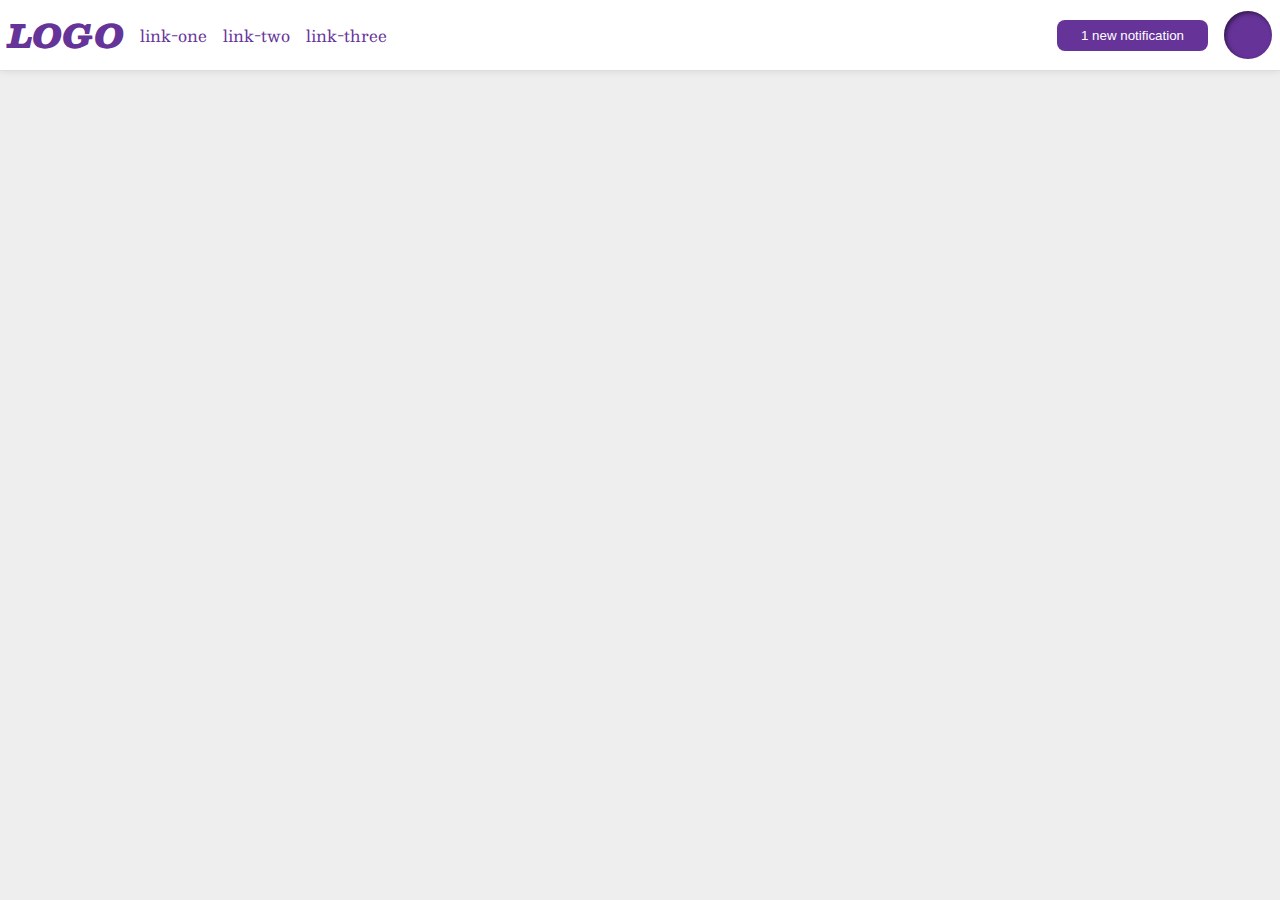
<file: foundations/flex/03-flex-header-2/index.html>
<!DOCTYPE html>
<html lang="en">
  <head>
    <meta charset="UTF-8">
    <meta http-equiv="X-UA-Compatible" content="IE=edge">
    <meta name="viewport" content="width=device-width, initial-scale=1.0">
    <title>Flex Header 2</title>
    <link rel="stylesheet" href="style.css">
  </head>
  <body>
    <div class="header">
      <div class="left">
        <div class="logo">
          LOGO
        </div>
        <ul class="links">
          <li><a href="https://google.com">link-one</a></li>
          <li><a href="https://google.com">link-two</a></li>
          <li><a href="https://google.com">link-three</a></li>
        </ul>
      </div>
      <div class="right">
        <button class="notifications">
          1 new notification
        </button>
        <div class="profile-image"></div>
      </div>
    </div>
  </body>
</html>
</file>
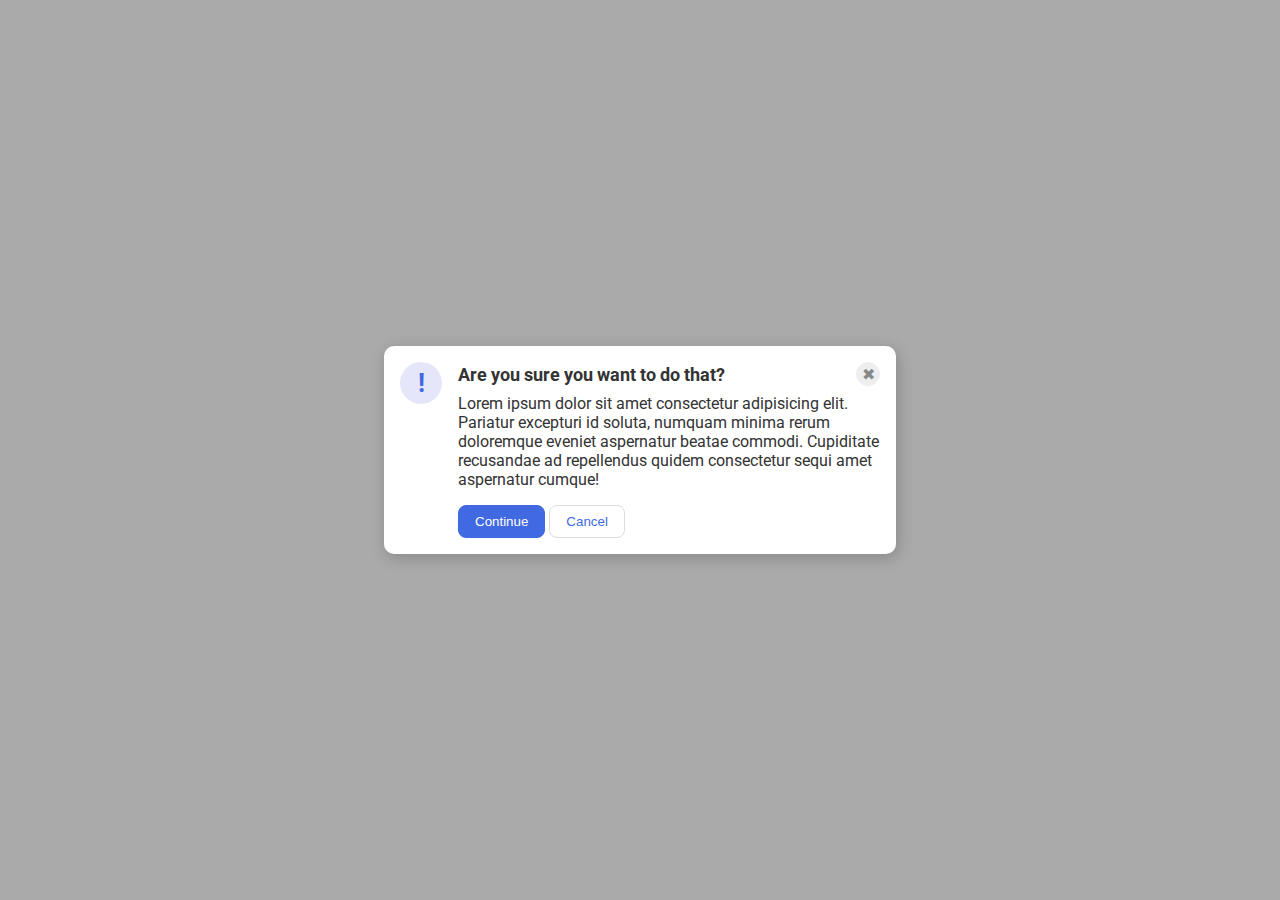
<file: foundations/flex/05-flex-modal/index.html>
<!DOCTYPE html>
<html lang="en">
  <head>
    <meta charset="UTF-8">
    <meta http-equiv="X-UA-Compatible" content="IE=edge">
    <meta name="viewport" content="width=device-width, initial-scale=1.0">
    <link rel="stylesheet" href="style.css">
    <title>Modal</title>
  </head>
  <body>
    <div class="modal">
      <div class="icon">!</div>
      <div class="container">
        <div class="header">Are you sure you want to do that?
          <button class="close-button">✖</button>
        </div>
        <div class="text">Lorem ipsum dolor sit amet consectetur adipisicing elit. Pariatur excepturi id soluta, numquam minima rerum doloremque eveniet aspernatur beatae commodi. Cupiditate recusandae ad repellendus quidem consectetur sequi amet aspernatur cumque!</div>
        <button class="continue">Continue</button>
        <button class="cancel">Cancel</button>
      </div>
    </div>
  </body>
</html>
</file>
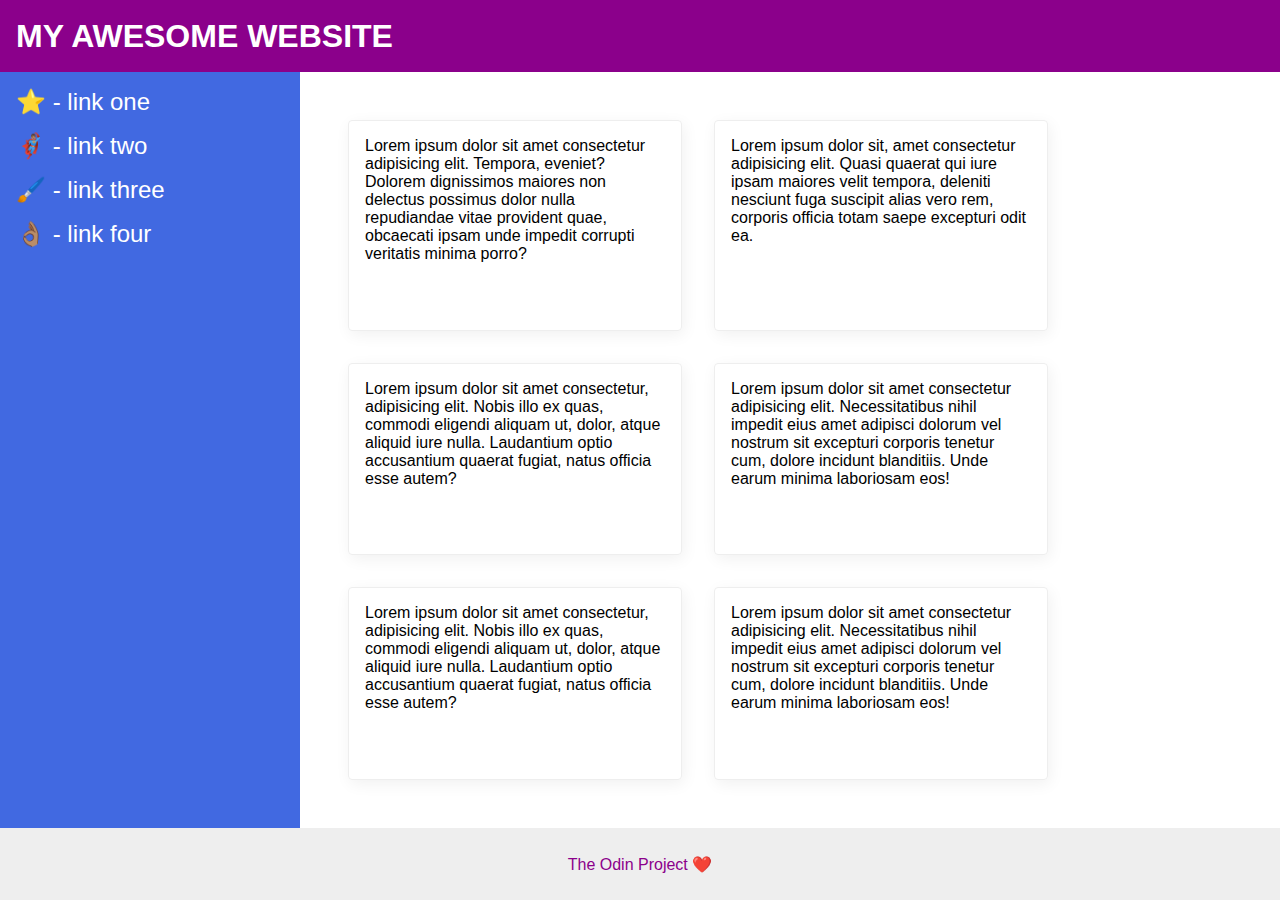
<file: foundations/flex/07-flex-layout-2/index.html>
<!DOCTYPE html>
<html lang="en">
  <head>
    <meta charset="UTF-8">
    <meta http-equiv="X-UA-Compatible" content="IE=edge">
    <meta name="viewport" content="width=device-width, initial-scale=1.0">
    <title>The Holy Grail</title>
    <link rel="stylesheet" href="style.css">
  </head>
  <body>
    <div class="header">
      MY AWESOME WEBSITE
    </div>
    <div class="body">
      <div class="sidebar">
        <ul>
          <li><a href="#">⭐ - link one</a></li>
          <li><a href="#">🦸🏽‍♂️ - link two</a></li>
          <li><a href="#">🖌️ - link three</a></li>
          <li><a href="#">👌🏽 - link four</a></li>
        </ul>
      </div>
      <div class="container">
        <div class="card">Lorem ipsum dolor sit amet consectetur adipisicing elit. Tempora, eveniet? Dolorem dignissimos maiores non delectus possimus dolor nulla repudiandae vitae provident quae, obcaecati ipsam unde impedit corrupti veritatis minima porro?</div>
        <div class="card">Lorem ipsum dolor sit, amet consectetur adipisicing elit. Quasi quaerat qui iure ipsam maiores velit tempora, deleniti nesciunt fuga suscipit alias vero rem, corporis officia totam saepe excepturi odit ea.</div>
        <div class="card">Lorem ipsum dolor sit amet consectetur, adipisicing elit. Nobis illo ex quas, commodi eligendi aliquam ut, dolor, atque aliquid iure nulla. Laudantium optio accusantium quaerat fugiat, natus officia esse autem?</div>
        <div class="card">Lorem ipsum dolor sit amet consectetur adipisicing elit. Necessitatibus nihil impedit eius amet adipisci dolorum vel nostrum sit excepturi corporis tenetur cum, dolore incidunt blanditiis. Unde earum minima laboriosam eos!</div>
        <div class="card">Lorem ipsum dolor sit amet consectetur, adipisicing elit. Nobis illo ex quas, commodi eligendi aliquam ut, dolor, atque aliquid iure nulla. Laudantium optio accusantium quaerat fugiat, natus officia esse autem?</div>
        <div class="card">Lorem ipsum dolor sit amet consectetur adipisicing elit. Necessitatibus nihil impedit eius amet adipisci dolorum vel nostrum sit excepturi corporis tenetur cum, dolore incidunt blanditiis. Unde earum minima laboriosam eos!</div>
      </div>
    </div>
    <div class="footer">
      The Odin Project ❤️
    </div>
  </body>
</html>
</file>
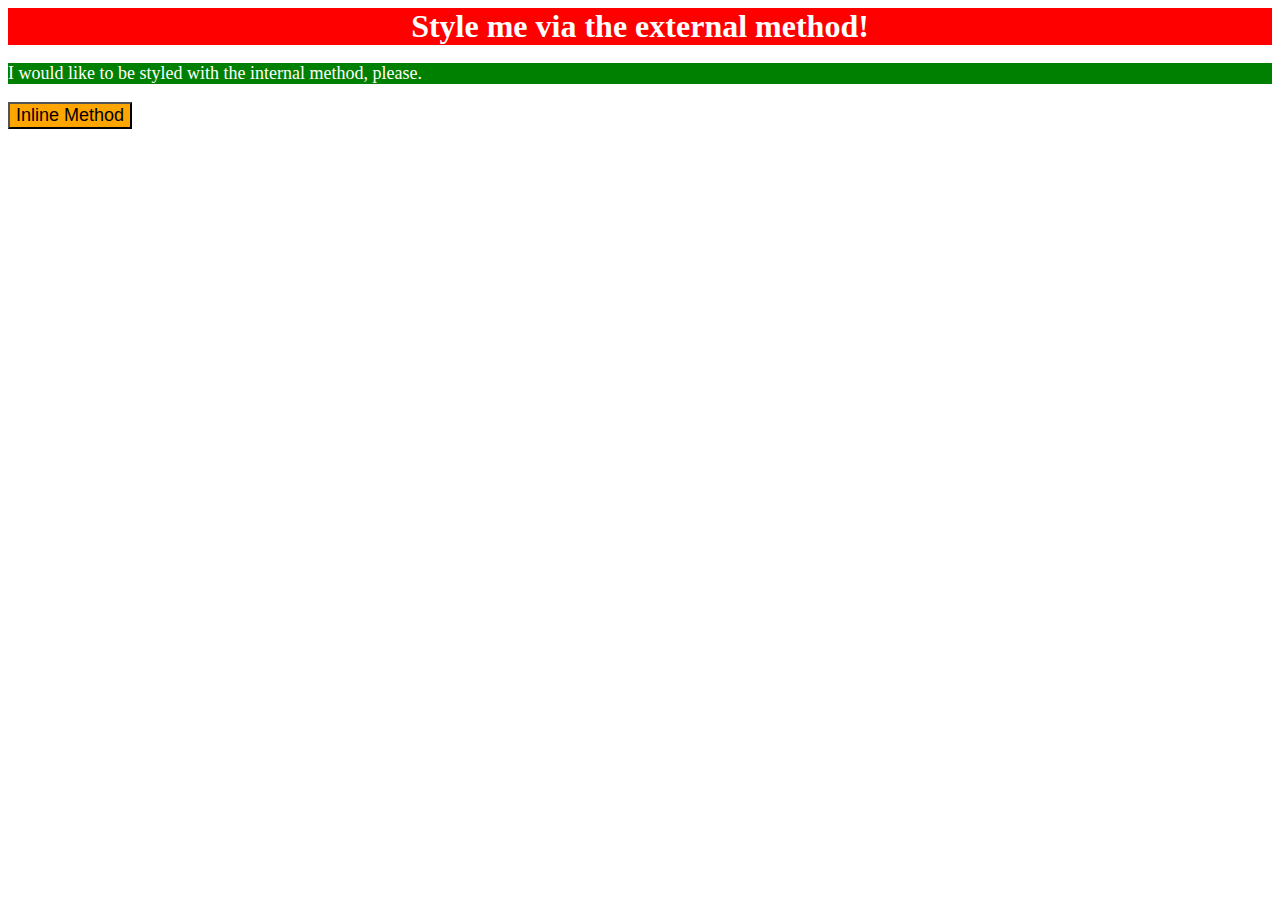
<file: foundations/intro-to-css/01-css-methods/index.html>
<!DOCTYPE html>
<html lang="en">
  <head>
    <meta charset="UTF-8">
    <meta http-equiv="X-UA-Compatible" content="IE=edge">
    <meta name="viewport" content="width=device-width, initial-scale=1.0">
    <link rel="stylesheet" href = "styles.css">
    <style>
      p {
        color: white;
        background-color: green;
        font-size: 18px;
      }
    </style>
    <title>Methods for Adding CSS</title>
  </head>
  <body>
    <div>Style me via the external method!</div>
    <p>I would like to be styled with the internal method, please.</p>
    <button style="background-color: orange; font-size: 18px;">Inline Method</button>
  </body>
</html>
</file>
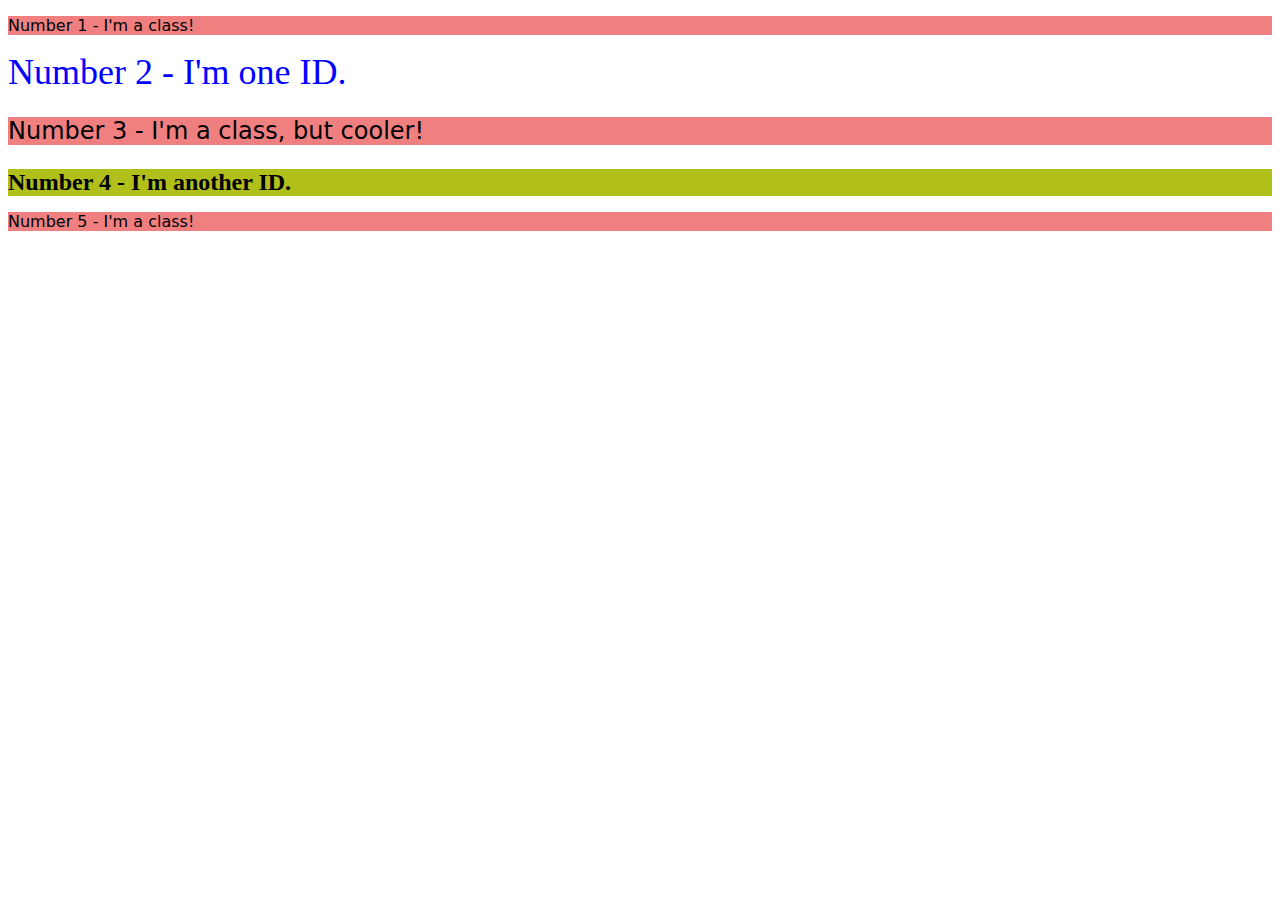
<file: foundations/intro-to-css/02-class-id-selectors/index.html>
<!DOCTYPE html>
<html lang="en">
  <head>
    <meta charset="UTF-8">
    <meta http-equiv="X-UA-Compatible" content="IE=edge">
    <meta name="viewport" content="width=device-width, initial-scale=1.0">
    <title>Class and ID Selectors</title>
    <link rel="stylesheet" href="styles.css">
  </head>
  <body>
    <p class="small-red">Number 1 - I'm a class!</p>
    <div id="big-blue">Number 2 - I'm one ID.</div>
    <p class="small-red mid-red">Number 3 - I'm a class, but cooler!</p>
    <div id="mid-green">Number 4 - I'm another ID.</div>
    <p class="small-red">Number 5 - I'm a class!</p>
  </body>
</html>
</file>
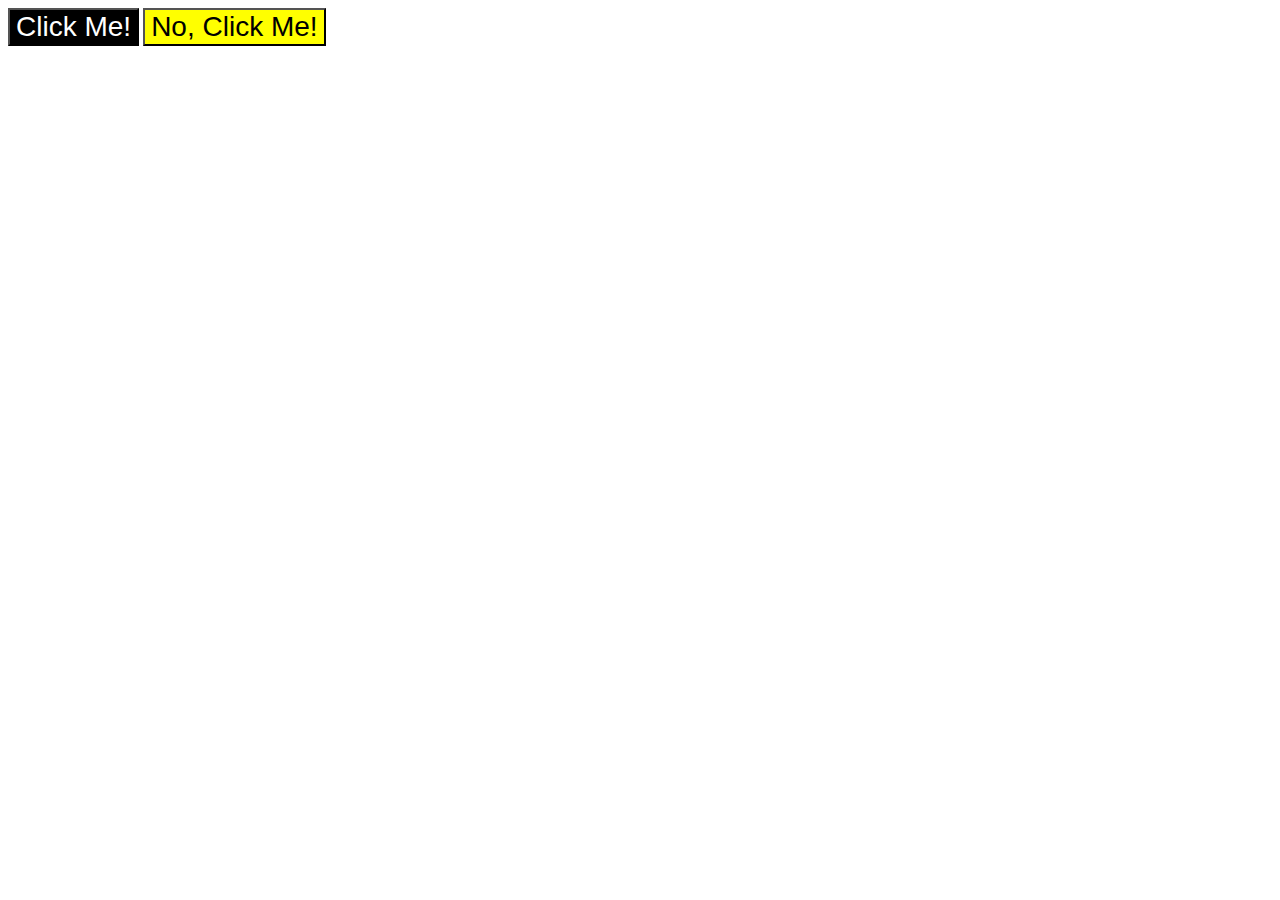
<file: foundations/intro-to-css/03-grouping-selectors/index.html>
<!DOCTYPE html>
<html lang="en">
  <head>
    <meta charset="UTF-8">
    <meta http-equiv="X-UA-Compatible" content="IE=edge">
    <meta name="viewport" content="width=device-width, initial-scale=1.0">
    <title>Grouping Selectors</title>
    <link rel="stylesheet" href="style.css">
  </head>
  <body>
    <button class="black-white">Click Me!</button>
    <button class="yellow-black">No, Click Me!</button>
  </body>
</html>
</file>
<file: foundations/flex/03-flex-header-2/style.css>
/* this is some magical font-importing. 
you'll learn about it later. */
@import url('https://fonts.googleapis.com/css2?family=Besley:ital,wght@0,400;1,900&display=swap');

body {
  margin: 0;
  background: #eee;
  font-family: Besley, serif;
}

.header {
  background: white;
  border-bottom: 1px solid #ddd;
  box-shadow: 0 0 8px rgba(0,0,0,.1);
  /* new under here */
  display: flex;
  justify-content: space-between;
  padding: 8px;
}

.profile-image {
  background: rebeccapurple;
  box-shadow: inset 2px 2px 4px rgba(0,0,0,.5);
  border-radius: 50%;
  width: 48px;
  height: 48px;
}

.logo {
  color: rebeccapurple;
  font-size: 32px;
  font-weight: 900;
  font-style: italic;
}

button {
  border: none;
  border-radius: 8px;
  background: rebeccapurple;
  color: white;
  padding: 8px 24px;
}

a {
  /* this removes the line under our links */
  text-decoration: none;
  color: rebeccapurple;
}

ul {
  list-style-type: none;
  /* new under here */
  display: flex;
  gap: 16px;
  margin: 0;
  padding: 0;
}

/* new under here */

.left, .right {
  display: flex;
  align-items: center;
  gap: 16px;
}
</file>
<file: foundations/flex/05-flex-modal/style.css>
@import url('https://fonts.googleapis.com/css2?family=Roboto:wght@400;700&display=swap');

html, body {
  height: 100%;
}

body {
  font-family: Roboto, sans-serif;
  margin: 0;
  background: #aaa;
  color: #333;
  display: flex;
  align-items: center;
  justify-content: center;
}

.modal {
  background: white;
  width: 480px;
  border-radius: 10px;
  box-shadow: 2px 4px 16px rgba(0,0,0,.2);
  display: flex;
  gap: 16px;
  padding: 16px;
}

.icon {
  color: royalblue;
  font-size: 26px;
  font-weight: 700;
  background: lavender;
  width: 42px;
  height: 42px;
  border-radius: 50%;
  display: flex;
  align-items: center;
  justify-content: center;
  flex-shrink: 0;
}

.close-button {
  background: #eee;
  border-radius: 50%;
  color: #888;
  font-weight: 400;
  font-size: 16px;
  height: 24px;
  width: 24px;
  display: flex;
  align-items: center;
  justify-content: center;
  border: 1px solid #eee;
  padding: 0;
}

button {
  cursor: pointer;
  padding: 8px 16px;
  border-radius: 8px;
}

button.continue {
  background: royalblue;
  border: 1px solid royalblue;
  color: white;
}

button.cancel {
  background: white;
  border: 1px solid #ddd;
  color: royalblue;
}

.header {
  display: flex;
  justify-content: space-between;
  align-items: center;
  font-size: 18px;
  font-weight: 700;
  margin-bottom: 8px;
}

.text {
  margin-bottom: 16px;
}
</file>
<file: foundations/flex/07-flex-layout-2/style.css>
body {
  font-family: -apple-system, BlinkMacSystemFont, 'Segoe UI', Roboto, Oxygen, Ubuntu, Cantarell, 'Open Sans', 'Helvetica Neue', sans-serif;
  margin: 0;
  min-height: 100vh;
  display: flex;
  flex-direction: column;
}

.header {
  height: 72px;
  background: darkmagenta;
  color: white;
  display: flex;
  align-items: center;
  padding: 0 16px;
  font-size: 32px;
  font-weight: 900;
}

.body {
  flex: 1;
  display: flex;
}

.footer {
  height: 72px;
  background: #eee;
  color: darkmagenta;
  display: flex;
  align-items: center;
  justify-content: center;
}

.sidebar {
  width: 300px;
  background: royalblue;
  box-sizing: border-box;
  flex-shrink: 0;
  padding: 16px;
}

.card {
  border: 1px solid #eee;
  box-shadow: 2px 4px 16px rgba(0,0,0,.06);
  border-radius: 4px;
  padding: 16px;
  width: 300px;
}

.container {
  padding: 48px;
  display: flex;
  flex-wrap: wrap;
  gap: 32px;
}

ul {
  list-style: none;
  margin: 0;
  padding: 0;
}

li {
  margin-bottom: 16px;
}

a {
  color: white;
  text-decoration: none;
  font-size: 24px;
}
</file>
<file: foundations/intro-to-css/01-css-methods/styles.css>
div {
   color: white;
   background-color: red;
   font-size: 32px;
   text-align: center;
   font-weight: bold;
}
</file>
<file: foundations/intro-to-css/02-class-id-selectors/styles.css>
.small-red {
    background-color: #F08080;
    font-family: "Verdana", "DejaVu Sans", sans-serif;
}

.mid-red {
    font-size: 24px;
}

#big-blue {
    color: #0000FF;
    font-size: 36px;
}

#mid-green {
    background-color: #B0BF1A;
    font-size: 24px;
    font-weight: 700;
}
</file>
<file: foundations/intro-to-css/03-grouping-selectors/style.css>
.black-white,
.yellow-black {
    font-size: 28px;
    font-family: Helvetica, "Times New Roman", sans-serif;
}

.black-white {
    background-color: black;
    color: white;
}

.yellow-black {
    background-color: yellow;
}
</file>
